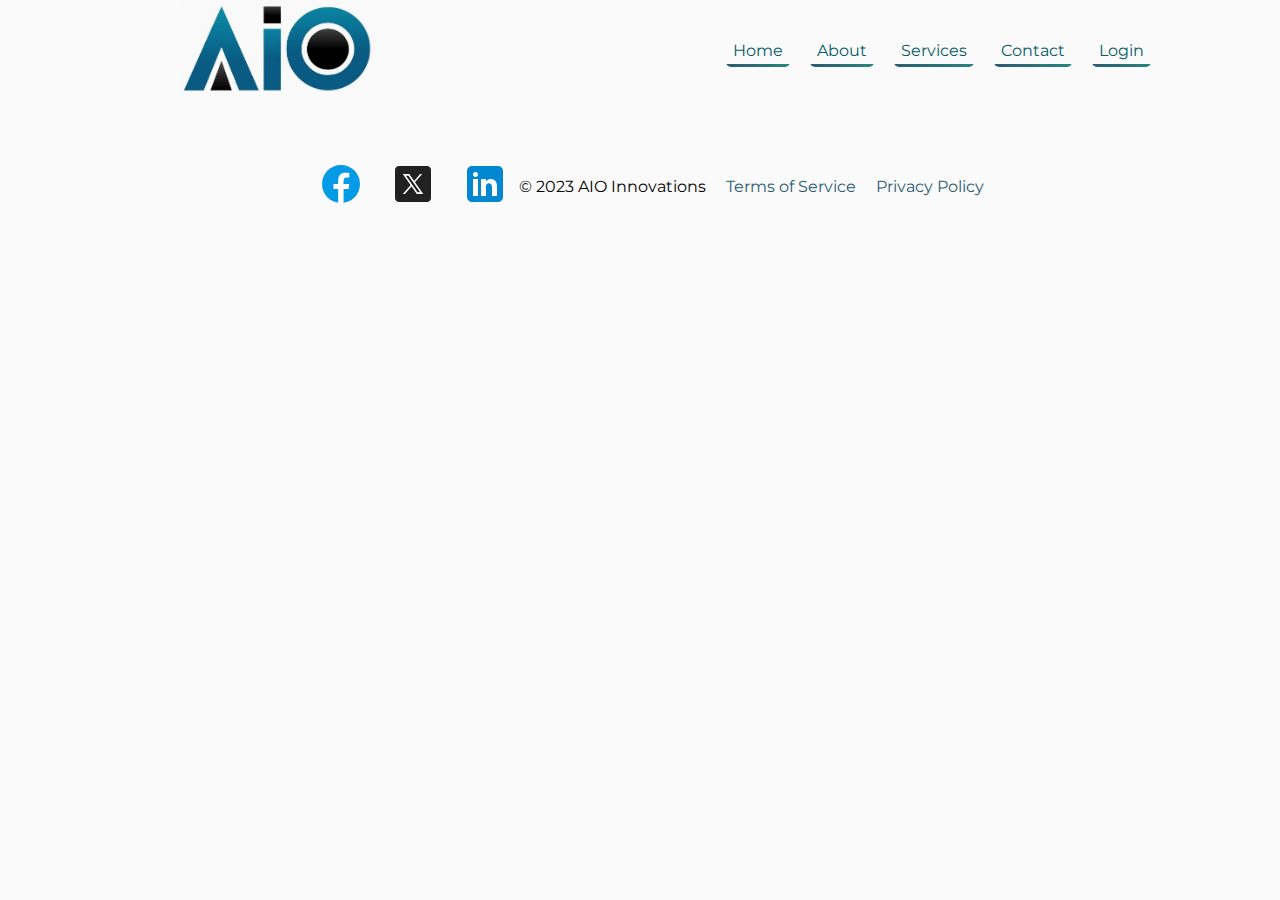
<file: about.html>
<!doctype html>
<html lang="en">
<head>
    <meta charset="UTF-8">
    <meta name="viewport"
          content="width=device-width, user-scalable=no, initial-scale=1.0, maximum-scale=1.0, minimum-scale=1.0">
    <meta http-equiv="X-UA-Compatible" content="ie=edge">
  <link rel="stylesheet" href="https://cdnjs.cloudflare.com/ajax/libs/font-awesome/6.5.1/css/all.min.css">
    <link rel="stylesheet" href="./css/navbar.css">
    <link rel="stylesheet" href="./css/styles.css">
    <title>AIO - About</title>
</head>
<body>
  <header>
    <nav class="main-nav-bar">
      <figure>
        <img class="Banner" src="./assets/Logo/WhatsApp%20Image%202023-11-23%20at%2022.14.20.jpeg" alt="AIO Innovations">
      </figure>
      <ul class="nav_bar_links">
        <li>
          <a href="./index.html">Home</a>
        </li>
        <li>
          <a href="./about.html">About</a>
        </li>
        <li>
          <a href="./services.html">Services</a>
        </li>
        <li>
          <a href="./contact.html">Contact</a>
        </li>
        <li>
          <a href="./login.html">Login</a>
        </li>
      </ul>
    </nav>
  </header>

  <main>

  </main>

  <footer>
    <div id="fb-root">
      <a href="https://www.facebook.com/profile.php?id=61553851433305" target="_blank">
        <img src="./assets/icons8-facebook.svg" alt="Facebook">
      </a>
      <a href="https://twitter.com/AIO_Innovations" target="_blank">
        <img src="./assets/icons8-twitterx.svg" alt="Twitter">
      </a>
      <a href="https://www.linkedin.com/company/aio-innovations/" target="_blank">
        <img src="./assets/icons8-linkedin.svg" alt="LinkeIn">
      </a>
    </div>

    <p>© 2023 AIO Innovations</p>
    <a href="./terminos.html">Terms of Service</a>
    <a href="./privacidad.html">Privacy Policy</a>
  </footer>

</body>
</html>
</file>
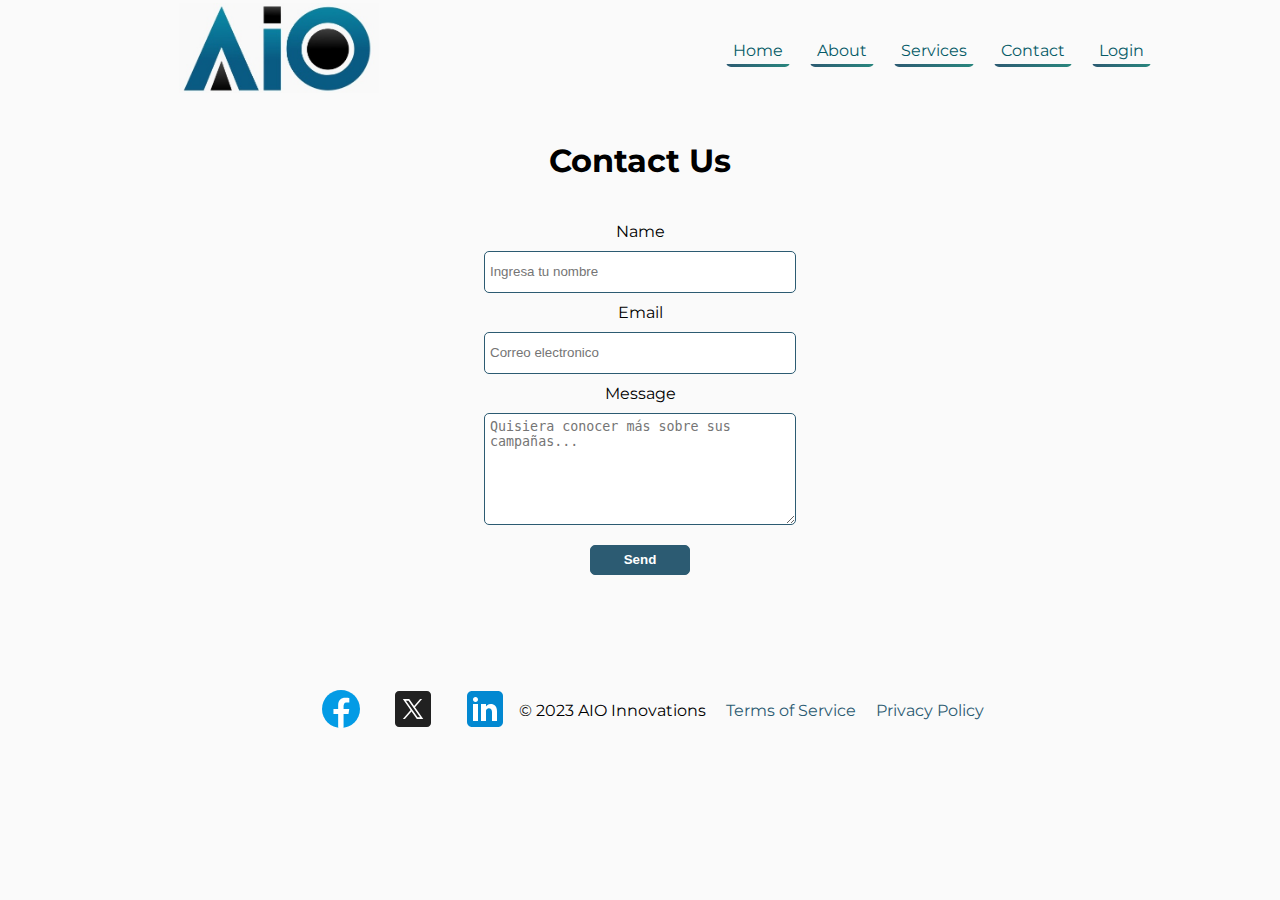
<file: contact.html>
<!doctype html>
<html lang="en">
<head>
    <meta charset="UTF-8">
    <meta name="viewport"
          content="width=device-width, user-scalable=no, initial-scale=1.0, maximum-scale=1.0, minimum-scale=1.0">
    <meta http-equiv="X-UA-Compatible" content="ie=edge">
    <link rel="stylesheet" href="https://cdnjs.cloudflare.com/ajax/libs/font-awesome/6.5.1/css/all.min.css">
    <link rel="stylesheet" href="./css/navbar.css">
    <link rel="stylesheet" href="./css/styles.css">
    <link rel="stylesheet" href="./css/contact.css">
    <title>AIO - Contact</title>
</head>
<body>
    <header>
        <nav class="main-nav-bar">
            <figure>
                <img class="Banner" src="./assets/Logo/WhatsApp%20Image%202023-11-23%20at%2022.14.20.jpeg" alt="AIO Innovations">
            </figure>
            <ul class="nav_bar_links">
                <li>
                    <a href="./index.html">Home</a>
                </li>
                <li>
                    <a href="./about.html">About</a>
                </li>
                <li>
                    <a href="./services.html">Services</a>
                </li>
                <li>
                    <a href="./contact.html">Contact</a>
                </li>
                <li>
                    <a href="./login.html">Login</a>
                </li>
            </ul>
        </nav>
    </header>

    <main>
        <section class="contact">
            <h1 class="contact-title">Contact Us</h1>
            <form action="#" class="contact-form">
                <label for="name">Name</label>
                <input type="text" id="name" placeholder="Ingresa tu nombre" required>
                <label for="email">Email</label>
                <input type="email" id="email" placeholder="Correo electronico" required>
                <label for="message">Message</label>
                <textarea name="message" id="message" cols="30" rows="10" placeholder="Quisiera conocer más sobre sus campañas..." required></textarea>
                <button type="submit">Send</button>
            </form>
        </section>
    </main>

    <footer>
        <div id="fb-root">
            <a href="https://www.facebook.com/profile.php?id=61553851433305" target="_blank">
                <img src="./assets/icons8-facebook.svg" alt="Facebook">
            </a>
            <a href="https://twitter.com/AIO_Innovations" target="_blank">
                <img src="./assets/icons8-twitterx.svg" alt="Twitter">
            </a>
            <a href="https://www.linkedin.com/company/aio-innovations/" target="_blank">
                <img src="./assets/icons8-linkedin.svg" alt="LinkeIn">
            </a>
        </div>

        <p>© 2023 AIO Innovations</p>
        <a href="./terminos.html">Terms of Service</a>
        <a href="./privacidad.html">Privacy Policy</a>
    </footer>
</body>
</html>
</file>
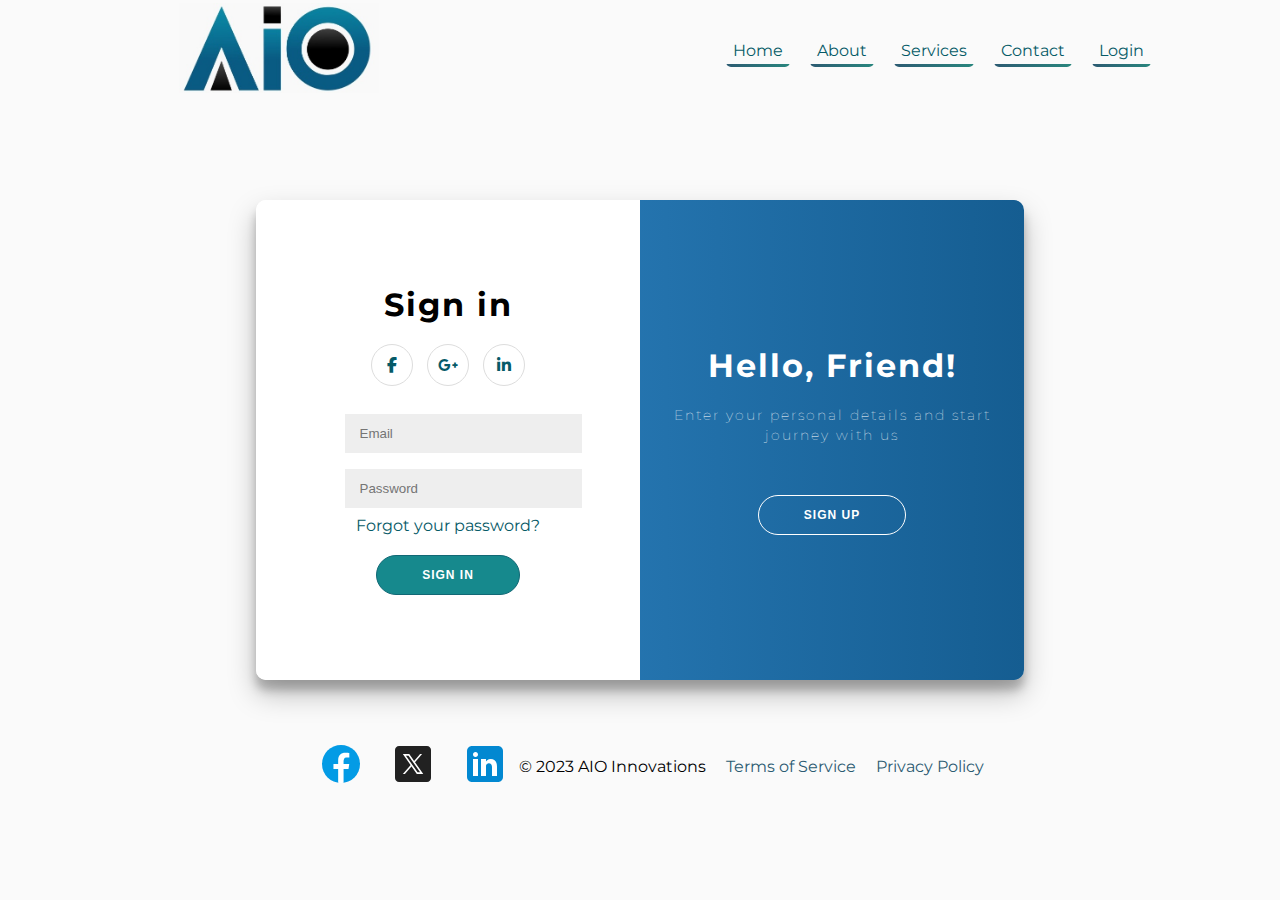
<file: login.html>
<!doctype html>
<html lang="en">
<head>
    <meta charset="UTF-8">
    <meta name="viewport"
          content="width=device-width, user-scalable=no, initial-scale=1.0, maximum-scale=1.0, minimum-scale=1.0">
    <meta http-equiv="X-UA-Compatible" content="ie=edge">
    <link rel="stylesheet" href="https://cdnjs.cloudflare.com/ajax/libs/font-awesome/6.5.1/css/all.min.css">
    <link rel="stylesheet" href="./css/styles.css">
    <link rel="stylesheet" href="./css/login.css">
    <link rel="stylesheet" href="./css/navbar.css">
    <title>AIO innovations</title>
</head>
<body>
    <header>
        <nav class="main-nav-bar">
            <figure>
                <img class="Banner" src="./assets/Logo/WhatsApp%20Image%202023-11-23%20at%2022.14.20.jpeg" alt="AIO Innovations">
            </figure>
            <ul class="nav_bar_links">
                <li>
                    <a href="./index.html">Home</a>
                </li>
                <li>
                    <a href="./about.html">About</a>
                </li>
                <li>
                    <a href="./services.html">Services</a>
                </li>
                <li>
                    <a href="./contact.html">Contact</a>
                </li>
                <li>
                    <a href="./login.html">Login</a>
                </li>
            </ul>
        </nav>
    </header>

    <main>
        <section class="container" id="container">
            <section class="form-container sign-up-container">
                <form>
                    <h1 class="click_to_register">Create Account</h1>
                    <div class="social-container">
                        <a href="#" class="social"><i class="fa-brands fa-facebook-f"></i></a>
                        <a href="#" class="social"><i class="fa-brands fa-google-plus-g"></i></a>
                        <a href="#" class="social"><i class="fa-brands fa-linkedin-in"></i></a>
                    </div>
                    <label>
                        <input type="text" placeholder="Name" />
                    </label>
                    <label>
                        <input type="email" placeholder="Email" />
                    </label>
                    <label>
                        <input type="password" placeholder="Password" />
                    </label>
                    <button>Sign Up</button>
                </form>
            </section>

            <section class="form-container sign-in-container">
                <form>
                    <h1 class="click_to_register">Sign in</h1>
                    <div class="social-container">
                        <a href="#" class="social"><i class="fa-brands fa-facebook-f"></i></a>
                        <a href="#" class="social"><i class="fa-brands fa-google-plus-g"></i></a>
                        <a href="#" class="social"><i class="fa-brands fa-linkedin-in"></i></a>
                    </div>
                    <label>
                        <input type="email" placeholder="Email" />
                    </label>
                    <label>
                        <input type="password" placeholder="Password" />
                    </label>
                    <a href="#">Forgot your password?</a>
                    <button>Sign In</button>
                </form>
            </section>

            <section class="overlay-container">
                <div class="overlay">
                    <div class="overlay-panel overlay-left">
                        <h1 class="click_to_register">Welcome Back!</h1>
                        <p class="box_text">To keep connected with us please login with your personal info</p>
                        <button class="ghost" id="signIn">Sign In</button>
                    </div>
                    <div class="overlay-panel overlay-right">
                        <h1 class="click_to_register">Hello, Friend!</h1>
                        <p class="box_text">Enter your personal details and start journey with us</p>
                        <button class="ghost" id="signUp">Sign Up</button>
                    </div>
                </div>
            </section>
        </section>
    </main>

    <footer>
        <div id="fb-root">
            <a href="https://www.facebook.com/profile.php?id=61553851433305" target="_blank">
                <img src="./assets/icons8-facebook.svg" alt="Facebook">
            </a>
            <a href="https://twitter.com/AIO_Innovations" target="_blank">
                <img src="./assets/icons8-twitterx.svg" alt="Twitter">
            </a>
            <a href="https://www.linkedin.com/company/aio-innovations/" target="_blank">
                <img src="./assets/icons8-linkedin.svg" alt="LinkeIn">
            </a>
        </div>

        <p>© 2023 AIO Innovations</p>
        <a href="./terminos.html">Terms of Service</a>
        <a href="./privacidad.html">Privacy Policy</a>
    </footer>

<script src="login.js"></script>

    <script>
        window.fbAsyncInit = function() {
            FB.init({
                appId      : '{your-app-id}',
                cookie     : true,
                xfbml      : true,
                version    : '{api-version}'
            });

            FB.AppEvents.logPageView();

        };

        (function(d, s, id){
            var js, fjs = d.getElementsByTagName(s)[0];
            if (d.getElementById(id)) {return;}
            js = d.createElement(s); js.id = id;
            js.src = "https://connect.facebook.net/en_US/sdk.js";
            fjs.parentNode.insertBefore(js, fjs);
        }(document, 'script', 'facebook-jssdk'));
    </script>
</body>
</html>
</file>
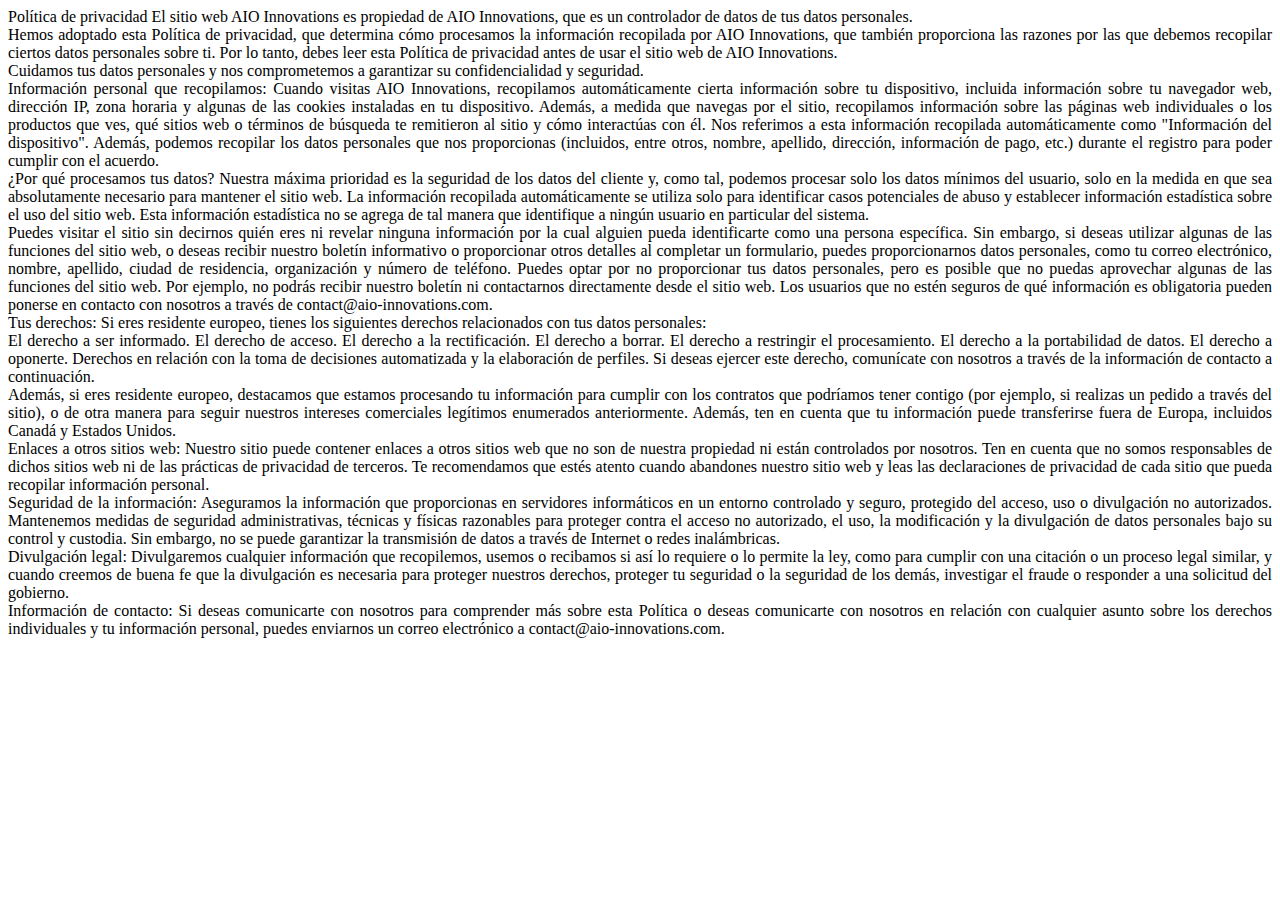
<file: privacidad.html>
<!doctype html>
<html lang="en, es">
<head>
    <meta charset="UTF-8">
    <meta name="viewport"
          content="width=device-width, user-scalable=no, initial-scale=1.0, maximum-scale=1.0, minimum-scale=1.0">
    <meta http-equiv="X-UA-Compatible" content="ie=edge">
    <link rel="stylesheet" href="../css/terminos.css">
    <title>Privacy Policy</title>
</head>
<body>
    <main>
        Política de privacidad
        El sitio web AIO Innovations es propiedad de AIO Innovations, que es un controlador de datos de tus datos personales.
        <br>
        Hemos adoptado esta Política de privacidad, que determina cómo procesamos la información recopilada por AIO Innovations, que también proporciona las razones por las que debemos recopilar ciertos datos personales sobre ti. Por lo tanto, debes leer esta Política de privacidad antes de usar el sitio web de AIO Innovations.
        <br>
        Cuidamos tus datos personales y nos comprometemos a garantizar su confidencialidad y seguridad.
        <br>
        Información personal que recopilamos:
        Cuando visitas AIO Innovations, recopilamos automáticamente cierta información sobre tu dispositivo, incluida información sobre tu navegador web, dirección IP, zona horaria y algunas de las cookies instaladas en tu dispositivo. Además, a medida que navegas por el sitio, recopilamos información sobre las páginas web individuales o los productos que ves, qué sitios web o términos de búsqueda te remitieron al sitio y cómo interactúas con él. Nos referimos a esta información recopilada automáticamente como "Información del dispositivo". Además, podemos recopilar los datos personales que nos proporcionas (incluidos, entre otros, nombre, apellido, dirección, información de pago, etc.) durante el registro para poder cumplir con el acuerdo.
        <br>
        ¿Por qué procesamos tus datos?
        Nuestra máxima prioridad es la seguridad de los datos del cliente y, como tal, podemos procesar solo los datos mínimos del usuario, solo en la medida en que sea absolutamente necesario para mantener el sitio web. La información recopilada automáticamente se utiliza solo para identificar casos potenciales de abuso y establecer información estadística sobre el uso del sitio web. Esta información estadística no se agrega de tal manera que identifique a ningún usuario en particular del sistema.
        <br>
        Puedes visitar el sitio sin decirnos quién eres ni revelar ninguna información por la cual alguien pueda identificarte como una persona específica. Sin embargo, si deseas utilizar algunas de las funciones del sitio web, o deseas recibir nuestro boletín informativo o proporcionar otros detalles al completar un formulario, puedes proporcionarnos datos personales, como tu correo electrónico, nombre, apellido, ciudad de residencia, organización y número de teléfono. Puedes optar por no proporcionar tus datos personales, pero es posible que no puedas aprovechar algunas de las funciones del sitio web. Por ejemplo, no podrás recibir nuestro boletín ni contactarnos directamente desde el sitio web. Los usuarios que no estén seguros de qué información es obligatoria pueden ponerse en contacto con nosotros a través de contact@aio-innovations.com.
        <br>
        Tus derechos:
        Si eres residente europeo, tienes los siguientes derechos relacionados con tus datos personales:
        <br>
        El derecho a ser informado.
        El derecho de acceso.
        El derecho a la rectificación.
        El derecho a borrar.
        El derecho a restringir el procesamiento.
        El derecho a la portabilidad de datos.
        El derecho a oponerte.
        Derechos en relación con la toma de decisiones automatizada y la elaboración de perfiles.
        Si deseas ejercer este derecho, comunícate con nosotros a través de la información de contacto a continuación.
        <br>
        Además, si eres residente europeo, destacamos que estamos procesando tu información para cumplir con los contratos que podríamos tener contigo (por ejemplo, si realizas un pedido a través del sitio), o de otra manera para seguir nuestros intereses comerciales legítimos enumerados anteriormente. Además, ten en cuenta que tu información puede transferirse fuera de Europa, incluidos Canadá y Estados Unidos.
        <br>
        Enlaces a otros sitios web:
        Nuestro sitio puede contener enlaces a otros sitios web que no son de nuestra propiedad ni están controlados por nosotros. Ten en cuenta que no somos responsables de dichos sitios web ni de las prácticas de privacidad de terceros. Te recomendamos que estés atento cuando abandones nuestro sitio web y leas las declaraciones de privacidad de cada sitio que pueda recopilar información personal.
        <br>
        Seguridad de la información:
        Aseguramos la información que proporcionas en servidores informáticos en un entorno controlado y seguro, protegido del acceso, uso o divulgación no autorizados. Mantenemos medidas de seguridad administrativas, técnicas y físicas razonables para proteger contra el acceso no autorizado, el uso, la modificación y la divulgación de datos personales bajo su control y custodia. Sin embargo, no se puede garantizar la transmisión de datos a través de Internet o redes inalámbricas.
        <br>
        Divulgación legal:
        Divulgaremos cualquier información que recopilemos, usemos o recibamos si así lo requiere o lo permite la ley, como para cumplir con una citación o un proceso legal similar, y cuando creemos de buena fe que la divulgación es necesaria para proteger nuestros derechos, proteger tu seguridad o la seguridad de los demás, investigar el fraude o responder a una solicitud del gobierno.
        <br>
        Información de contacto:
        Si deseas comunicarte con nosotros para comprender más sobre esta Política o deseas comunicarte con nosotros en relación con cualquier asunto sobre los derechos individuales y tu información personal, puedes enviarnos un correo electrónico a contact@aio-innovations.com.
    </main>
</body>
</html>
</file>
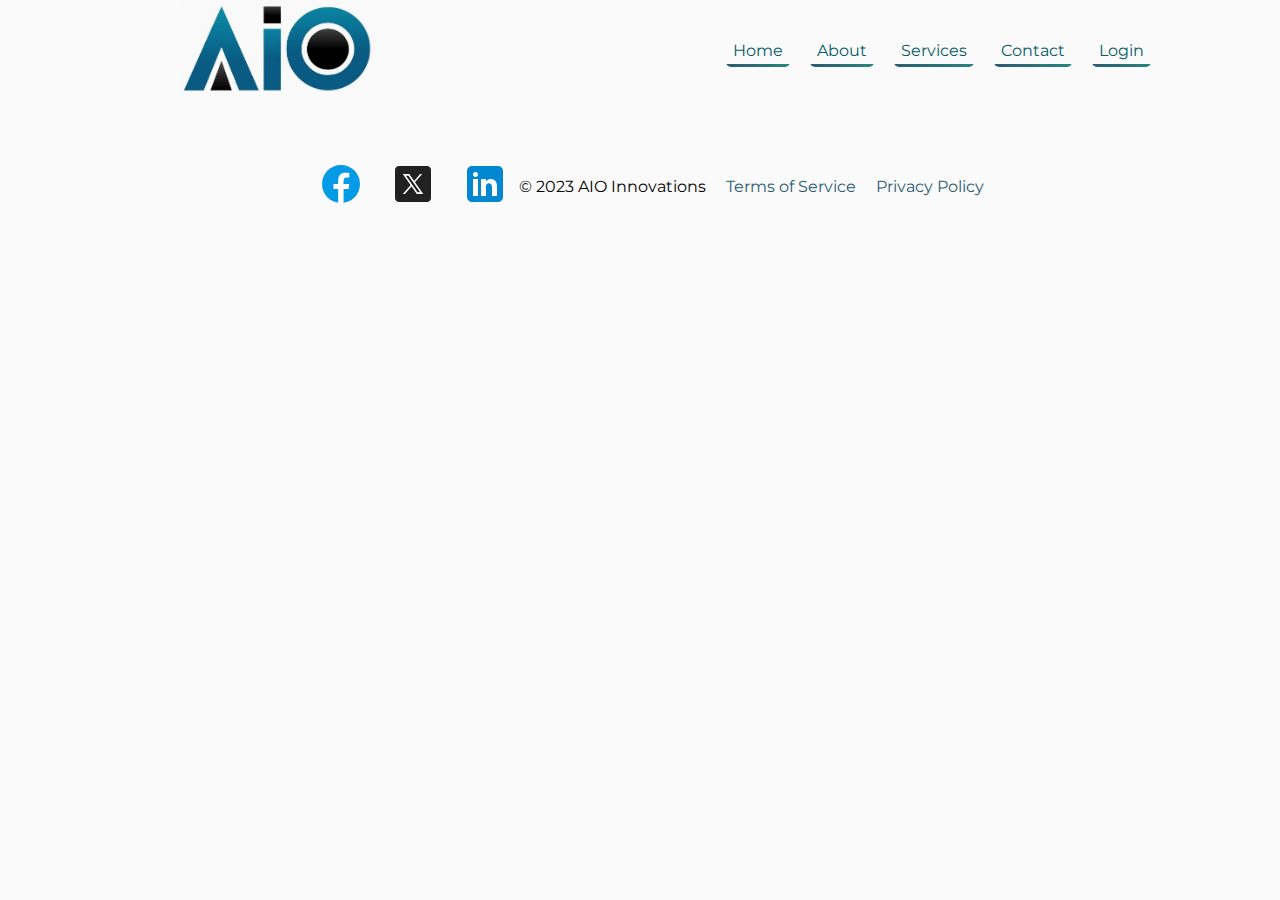
<file: services.html>
<!doctype html>
<html lang="en">
<head>
    <meta charset="UTF-8">
    <meta name="viewport"
          content="width=device-width, user-scalable=no, initial-scale=1.0, maximum-scale=1.0, minimum-scale=1.0">
    <meta http-equiv="X-UA-Compatible" content="ie=edge">
  <link rel="stylesheet" href="https://cdnjs.cloudflare.com/ajax/libs/font-awesome/6.5.1/css/all.min.css">
    <link rel="stylesheet" href="./css/navbar.css">
    <link rel="stylesheet" href="./css/styles.css">
    <title>AIO - Services</title>
</head>
<body>
  <header>
    <nav class="main-nav-bar">
      <figure>
        <img class="Banner" src="./assets/Logo/WhatsApp%20Image%202023-11-23%20at%2022.14.20.jpeg" alt="AIO Innovations">
      </figure>
      <ul class="nav_bar_links">
        <li>
          <a href="./index.html">Home</a>
        </li>
        <li>
          <a href="./about.html">About</a>
        </li>
        <li>
          <a href="./services.html">Services</a>
        </li>
        <li>
          <a href="./contact.html">Contact</a>
        </li>
        <li>
          <a href="./login.html">Login</a>
        </li>
      </ul>
    </nav>
  </header>

  <footer>
    <div id="fb-root">
      <a href="https://www.facebook.com/profile.php?id=61553851433305" target="_blank">
        <img src="./assets/icons8-facebook.svg" alt="Facebook">
      </a>
      <a href="https://twitter.com/AIO_Innovations" target="_blank">
        <img src="./assets/icons8-twitterx.svg" alt="Twitter">
      </a>
      <a href="https://www.linkedin.com/company/aio-innovations/" target="_blank">
        <img src="./assets/icons8-linkedin.svg" alt="LinkeIn">
      </a>
    </div>

    <p>© 2023 AIO Innovations</p>
    <a href="./terminos.html">Terms of Service</a>
    <a href="./privacidad.html">Privacy Policy</a>
  </footer>
</body>
</html>
</file>
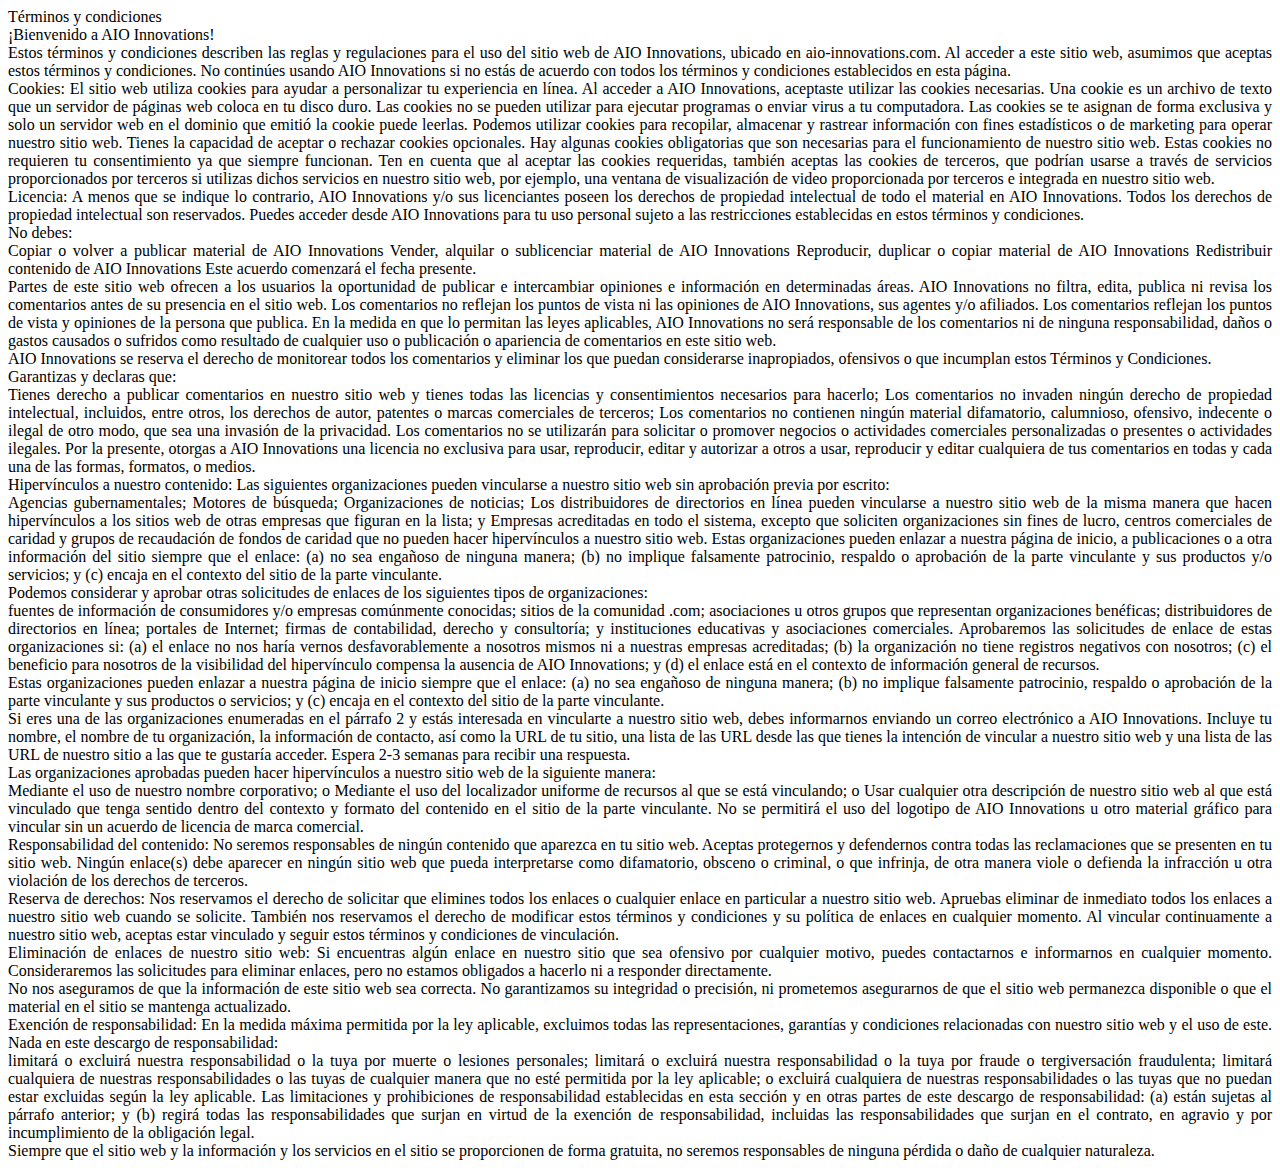
<file: terminos.html>
<!doctype html>
<html lang="en, es">
<head>
    <meta charset="UTF-8">
    <meta name="viewport"
          content="width=device-width, user-scalable=no, initial-scale=1.0, maximum-scale=1.0, minimum-scale=1.0">
    <meta http-equiv="X-UA-Compatible" content="ie=edge">
  <link rel="stylesheet" href="../css/terminos.css">
    <title>Terms of Service</title>
</head>
<body>
  <main class="Terminos_condiciones">
    Términos y condiciones
    <br>
    ¡Bienvenido a AIO Innovations!
    <br>
    Estos términos y condiciones describen las reglas y regulaciones para el uso del sitio web de AIO Innovations, ubicado en aio-innovations.com.
    Al acceder a este sitio web, asumimos que aceptas estos términos y condiciones. No continúes usando AIO Innovations si no estás de acuerdo con todos los términos y condiciones establecidos en esta página.
    <br>
    Cookies:
    El sitio web utiliza cookies para ayudar a personalizar tu experiencia en línea. Al acceder a AIO Innovations, aceptaste utilizar las cookies necesarias.
    Una cookie es un archivo de texto que un servidor de páginas web coloca en tu disco duro. Las cookies no se pueden utilizar para ejecutar programas o enviar virus a tu computadora. Las cookies se te asignan de forma exclusiva y solo un servidor web en el dominio que emitió la cookie puede leerlas.
    Podemos utilizar cookies para recopilar, almacenar y rastrear información con fines estadísticos o de marketing para operar nuestro sitio web. Tienes la capacidad de aceptar o rechazar cookies opcionales. Hay algunas cookies obligatorias que son necesarias para el funcionamiento de nuestro sitio web. Estas cookies no requieren tu consentimiento ya que siempre funcionan. Ten en cuenta que al aceptar las cookies requeridas, también aceptas las cookies de terceros, que podrían usarse a través de servicios proporcionados por terceros si utilizas dichos servicios en nuestro sitio web, por ejemplo, una ventana de visualización de video proporcionada por terceros e integrada en nuestro sitio web.
    <br>
    Licencia:
    A menos que se indique lo contrario, AIO Innovations y/o sus licenciantes poseen los derechos de propiedad intelectual de todo el material en AIO Innovations. Todos los derechos de propiedad intelectual son reservados. Puedes acceder desde AIO Innovations para tu uso personal sujeto a las restricciones establecidas en estos términos y condiciones.

    <br>
    No debes:
    <br>
    Copiar o volver a publicar material de AIO Innovations
    Vender, alquilar o sublicenciar material de AIO Innovations
    Reproducir, duplicar o copiar material de AIO Innovations
    Redistribuir contenido de AIO Innovations
    Este acuerdo comenzará el fecha presente.
    <br>
    Partes de este sitio web ofrecen a los usuarios la oportunidad de publicar e intercambiar opiniones e información en determinadas áreas. AIO Innovations no filtra, edita, publica ni revisa los comentarios antes de su presencia en el sitio web. Los comentarios no reflejan los puntos de vista ni las opiniones de AIO Innovations, sus agentes y/o afiliados. Los comentarios reflejan los puntos de vista y opiniones de la persona que publica. En la medida en que lo permitan las leyes aplicables, AIO Innovations no será responsable de los comentarios ni de ninguna responsabilidad, daños o gastos causados ​​o sufridos como resultado de cualquier uso o publicación o apariencia de comentarios en este sitio web.
    <br>
    AIO Innovations se reserva el derecho de monitorear todos los comentarios y eliminar los que puedan considerarse inapropiados, ofensivos o que incumplan estos Términos y Condiciones.
    <br>
    Garantizas y declaras que:
    <br>
    Tienes derecho a publicar comentarios en nuestro sitio web y tienes todas las licencias y consentimientos necesarios para hacerlo;
    Los comentarios no invaden ningún derecho de propiedad intelectual, incluidos, entre otros, los derechos de autor, patentes o marcas comerciales de terceros;
    Los comentarios no contienen ningún material difamatorio, calumnioso, ofensivo, indecente o ilegal de otro modo, que sea una invasión de la privacidad.
    Los comentarios no se utilizarán para solicitar o promover negocios o actividades comerciales personalizadas o presentes o actividades ilegales.
    Por la presente, otorgas a AIO Innovations una licencia no exclusiva para usar, reproducir, editar y autorizar a otros a usar, reproducir y editar cualquiera de tus comentarios en todas y cada una de las formas, formatos, o medios.
    <br>
    Hipervínculos a nuestro contenido:
    Las siguientes organizaciones pueden vincularse a nuestro sitio web sin aprobación previa por escrito:
    <br>
    Agencias gubernamentales;
    Motores de búsqueda;
    Organizaciones de noticias;
    Los distribuidores de directorios en línea pueden vincularse a nuestro sitio web de la misma manera que hacen hipervínculos a los sitios web de otras empresas que figuran en la lista; y
    Empresas acreditadas en todo el sistema, excepto que soliciten organizaciones sin fines de lucro, centros comerciales de caridad y grupos de recaudación de fondos de caridad que no pueden hacer hipervínculos a nuestro sitio web.
    Estas organizaciones pueden enlazar a nuestra página de inicio, a publicaciones o a otra información del sitio siempre que el enlace: (a) no sea engañoso de ninguna manera; (b) no implique falsamente patrocinio, respaldo o aprobación de la parte vinculante y sus productos y/o servicios; y (c) encaja en el contexto del sitio de la parte vinculante.
    <br>
    Podemos considerar y aprobar otras solicitudes de enlaces de los siguientes tipos de organizaciones:
    <br>
    fuentes de información de consumidores y/o empresas comúnmente conocidas;
    sitios de la comunidad .com;
    asociaciones u otros grupos que representan organizaciones benéficas;
    distribuidores de directorios en línea;
    portales de Internet;
    firmas de contabilidad, derecho y consultoría; y
    instituciones educativas y asociaciones comerciales.
    Aprobaremos las solicitudes de enlace de estas organizaciones si: (a) el enlace no nos haría vernos desfavorablemente a nosotros mismos ni a nuestras empresas acreditadas; (b) la organización no tiene registros negativos con nosotros; (c) el beneficio para nosotros de la visibilidad del hipervínculo compensa la ausencia de AIO Innovations; y (d) el enlace está en el contexto de información general de recursos.
    <br>
    Estas organizaciones pueden enlazar a nuestra página de inicio siempre que el enlace: (a) no sea engañoso de ninguna manera; (b) no implique falsamente patrocinio, respaldo o aprobación de la parte vinculante y sus productos o servicios; y (c) encaja en el contexto del sitio de la parte vinculante.
    <br>
    Si eres una de las organizaciones enumeradas en el párrafo 2 y estás interesada en vincularte a nuestro sitio web, debes informarnos enviando un correo electrónico a AIO Innovations. Incluye tu nombre, el nombre de tu organización, la información de contacto, así como la URL de tu sitio, una lista de las URL desde las que tienes la intención de vincular a nuestro sitio web y una lista de las URL de nuestro sitio a las que te gustaría acceder. Espera 2-3 semanas para recibir una respuesta.
    <br>
    Las organizaciones aprobadas pueden hacer hipervínculos a nuestro sitio web de la siguiente manera:
    <br>
    Mediante el uso de nuestro nombre corporativo; o
    Mediante el uso del localizador uniforme de recursos al que se está vinculando; o
    Usar cualquier otra descripción de nuestro sitio web al que está vinculado que tenga sentido dentro del contexto y formato del contenido en el sitio de la parte vinculante.
    No se permitirá el uso del logotipo de AIO Innovations u otro material gráfico para vincular sin un acuerdo de licencia de marca comercial.
    <br>
    Responsabilidad del contenido:
    No seremos responsables de ningún contenido que aparezca en tu sitio web. Aceptas protegernos y defendernos contra todas las reclamaciones que se presenten en tu sitio web. Ningún enlace(s) debe aparecer en ningún sitio web que pueda interpretarse como difamatorio, obsceno o criminal, o que infrinja, de otra manera viole o defienda la infracción u otra violación de los derechos de terceros.
    <br>
    Reserva de derechos:
    Nos reservamos el derecho de solicitar que elimines todos los enlaces o cualquier enlace en particular a nuestro sitio web. Apruebas eliminar de inmediato todos los enlaces a nuestro sitio web cuando se solicite. También nos reservamos el derecho de modificar estos términos y condiciones y su política de enlaces en cualquier momento. Al vincular continuamente a nuestro sitio web, aceptas estar vinculado y seguir estos términos y condiciones de vinculación.
    <br>
    Eliminación de enlaces de nuestro sitio web:
    Si encuentras algún enlace en nuestro sitio que sea ofensivo por cualquier motivo, puedes contactarnos e informarnos en cualquier momento. Consideraremos las solicitudes para eliminar enlaces, pero no estamos obligados a hacerlo ni a responder directamente.
    <br>
    No nos aseguramos de que la información de este sitio web sea correcta. No garantizamos su integridad o precisión, ni prometemos asegurarnos de que el sitio web permanezca disponible o que el material en el sitio se mantenga actualizado.
    <br>
    Exención de responsabilidad:
    En la medida máxima permitida por la ley aplicable, excluimos todas las representaciones, garantías y condiciones relacionadas con nuestro sitio web y el uso de este. Nada en este descargo de responsabilidad:
    <br>
    limitará o excluirá nuestra responsabilidad o la tuya por muerte o lesiones personales;
    limitará o excluirá nuestra responsabilidad o la tuya por fraude o tergiversación fraudulenta;
    limitará cualquiera de nuestras responsabilidades o las tuyas de cualquier manera que no esté permitida por la ley aplicable; o
    excluirá cualquiera de nuestras responsabilidades o las tuyas que no puedan estar excluidas según la ley aplicable.
    Las limitaciones y prohibiciones de responsabilidad establecidas en esta sección y en otras partes de este descargo de responsabilidad: (a) están sujetas al párrafo anterior; y (b) regirá todas las responsabilidades que surjan en virtud de la exención de responsabilidad, incluidas las responsabilidades que surjan en el contrato, en agravio y por incumplimiento de la obligación legal.
    <br>
    Siempre que el sitio web y la información y los servicios en el sitio se proporcionen de forma gratuita, no seremos responsables de ninguna pérdida o daño de cualquier naturaleza.
  </main>
</body>
</html>
</file>
<file: css/navbar.css>
@import url('https://fonts.googleapis.com/css?family=Montserrat:400,800');
:root{
    --dark-blue: hsl(200, 44%, 31%);
    --black: hsl(0, 0%, 0%)

}

header{
    display: contents;
}

nav{
    display: flex;
    justify-content: center;
    align-items: flex-start;
    height: 100px;
    width: 100%;
    font-family: 'Montserrat', sans-serif;
}

.main-nav-bar{
    display: flex;
    flex-direction: row;
    align-items: center;
    justify-content: space-around;
}

.main-nav-bar ul{
    display: flex;
    list-style: none;
    justify-content: center;
    color: var(--dark-blue);
}

/*noinspection CssReplaceWithShorthandSafely*/
.main-nav-bar li{
    border-radius: 5px;
    margin-left: 20px;
    padding: 7px;
    color: var(--dark-blue);
    background:
            linear-gradient(
                    to right,
                    var(--dark-blue),
                    rgb(41, 134, 126)),
            linear-gradient(
                    to right,
                    rgba(255, 0, 0, 1),
                    rgba(255, 0, 180, 1),
                    rgba(0, 100, 200, 1));

    background-size: 100% 3px, 0 1px;
    background-position: 100% 100%, 0 100%;
    background-repeat: no-repeat;
    transition: background-size 200ms;
}

.main-nav-bar li:hover{
    background-size: 0 3px, 100% 3px;
    cursor: pointer;
}

.Banner{
    position: relative;
    left: 10px;
    height: 90px;
    width: 200px;
}

.navigation{
    color: rgb(6, 90, 103);
    display: flex;
    justify-content: space-around;
    align-items: center;
    font-size: 25px;
    font-weight: bold;
}

.navigation__menu{
    display: flex;
    justify-content: space-around;
    align-items: center;
}

.navigation__menu ul{
    display: flex;
    justify-content: space-around;
    align-items: center;
    list-style: none;
}

.nav_bar_links a{
    text-decoration: none;
    list-style: none;
    color: rgb(6, 90, 103);
}

a{
    text-decoration: none;
    color: rgb(6, 90, 103);
}
</file>
<file: css/styles.css>
@import url('https://fonts.googleapis.com/css?family=Montserrat:400,800');
:root{
    --dark-blue: hsl(200, 44%, 31%);
    --black: hsl(0, 0%, 0%)
}

body{
    display: flex;
    flex-direction: column;
    align-items: stretch;
    justify-content: center;
    margin: 0;
    background: hsl(0, 0%, 98%, 1);
    position: relative;
    padding-bottom: 70px;
    font-family: 'Montserrat', sans-serif;
}


main{
    display: flex;
    flex-direction: column;
    flex-wrap: wrap;
    align-content: center;
    justify-content: center;
    align-items: center;
    font-family: 'Montserrat', sans-serif;
}

.main-title{
    color: var(--dark-blue);
    font-size: 50px;
    font-weight: bold;
}

.marketing_images{
    display: flex;
    flex-direction: row;
    justify-content: center;
    align-items: center;
    margin: 20px;
}

.mision_vision_values_container{
    display: flex;
    flex-direction: row;
}

.about-us{
    display: flex;
    align-items: center;
    justify-content: center;
    margin: 0 10px;
    width: 700px;
    text-align: justify;
}

.socials-ads{
    width: 25%;
    height: 25%;
}

.socials-ads img{
    width: 100%;
    height: 100%;
}

.mission-vision-values{
    display: flex;
    color: var(--dark-blue);
    flex-direction: column;
    align-items: center;
    justify-content: center;
    margin-right: 20px;
}

.mision_vision_text{
    flex-direction: column;
    align-items: center;
    justify-content: center;
    margin: 0 10px;
    text-align: justify;
    width: 200px;
}

.values{
    margin: 0;
    flex-direction: column;
    align-items: flex-start;
    justify-content: center;
    list-style: none;
}

footer{
    display: flex;
    position: relative;
    bottom: -60px;
    justify-content: center;
    align-items: center;
}

p{
    display: flex;
    margin-left: 10px;
    align-items: center;
    justify-content: center;
}

footer a{
    text-decoration: none;
    color: var(--dark-blue);
    margin-left: 20px;
}

#fb-root #fb-page{
    flex-direction: row;
    justify-content: center;
    align-items: center;
}

#fb-root a{
    text-decoration: none;
}


@media (max-width: 768px) {

    .main-nav-bar{
        display: flex;
        align-items: center;
        justify-content: center;
    }

    .Banner{
        display: none;
    }

    .about-us{
        width: 50%;
    }

    .mision_vision_values_container{
        flex-direction: column;
        align-items: center;
    }

    .mission-vision-values {
        margin: 20px;
        display: flex;
        align-self: center;
    }

    footer{
        display: flex;
        position: relative;
        flex-direction: column;
        bottom: -60px;
        justify-items: center;
        align-items: center;
    }
}
</file>
<file: css/contact.css>
@import url('https://fonts.googleapis.com/css?family=Montserrat:400,800');
:root{
    --dark-blue: hsl(200, 44%, 31%);
    --black: hsl(0, 0%, 0%)
}

body{
    display: flex;
    flex-direction: column;
    align-items: stretch;
    justify-content: center;
    margin: 0;
    background: hsl(0, 0%, 98%, 1);
    position: relative;
    padding-bottom: 70px;
    font-family: 'Montserrat', sans-serif;
}

.contact{
    display: flex;
    flex-direction: column;
    align-items: center;
    justify-content: center;
    margin: 20px;
}

.contact-form{
    display: flex;
    flex-direction: column;
    align-items: center;
    justify-content: center;
    margin: 20px;
}

.contact-form input{
    width: 300px;
    height: 30px;
    margin: 10px;
    border-radius: 5px;
    border: 1px solid var(--dark-blue);
    padding: 5px;
}

.contact-form textarea{
    width: 300px;
    height: 100px;
    margin: 10px;
    border-radius: 5px;
    border: 1px solid var(--dark-blue);
    padding: 5px;
}

.contact-form button{
    width: 100px;
    height: 30px;
    margin: 10px;
    border-radius: 5px;
    border: 1px solid var(--dark-blue);
    padding: 5px;
    background-color: var(--dark-blue);
    color: white;
    font-weight: bold;
}
</file>
<file: css/login.css>
@import url('https://fonts.googleapis.com/css?family=Montserrat:400,800');

:root{
    --dark-blue: hsl(200, 44%, 31%);
    --black: hsl(0, 0%, 0%);
}

body{
    display: flex;
    flex-direction: column;
    align-items: stretch;
    justify-content: center;
    margin: 0;
    background: hsl(0, 0%, 98%, 1);
    position: relative;
    padding-bottom: 70px;
    font-family: 'Montserrat', sans-serif;
}

.click_to_register{
    font-weight: bold;
    margin: 0;
    letter-spacing: 2px;
}

h2 {
    text-align: center;
    letter-spacing: 1px;
}

.box_text {
    font-size: 14px;
    font-weight: 100;
    line-height: 20px;
    letter-spacing: 2px;
    margin: 20px 0 30px;
}

span {
    font-size: 12px;
}

button {
    border-radius: 20px;
    border: 1px solid #116875;
    background-color: #16898d;
    color: #FFFFFF;
    font-size: 12px;
    font-weight: bold;
    padding: 12px 45px;
    letter-spacing: 1px;
    text-transform: uppercase;
    transition: transform 80ms ease-in;
    margin-top: 20px;
}

button:active {
    transform: scale(0.95);
}

button:focus {
    outline: none;
}

button.ghost {
    background-color: transparent;
    border-color: #FFFFFF;
}

form {
    background-color: #FFFFFF;
    display: flex;
    align-items: center;
    justify-content: center;
    flex-direction: column;
    padding: 0 50px;
    height: 100%;
    text-align: center;
}

input {
    background-color: #eee;
    border: none;
    padding: 12px 15px;
    margin: 8px 0;
    width: 100%;
}

.container {
    margin-top: 100px;
    background-color: #fff;
    border-radius: 10px;
    box-shadow: 0 14px 28px rgba(0,0,0,0.25),
    0 10px 10px rgba(0,0,0,0.22);
    position: relative;
    overflow: hidden;
    width: 768px;
    max-width: 100%;
    min-height: 480px;
}

.form-container {
    position: absolute;
    top: 0;
    height: 100%;
    transition: all 0.6s ease-in-out;
}

.sign-in-container {
    left: 0;
    width: 50%;
    z-index: 2;
}

.container.right-panel-active .sign-in-container {
    transform: translateX(100%);
}

.sign-up-container {
    left: 0;
    width: 50%;
    opacity: 0;
    z-index: 1;
}

.container.right-panel-active .sign-up-container {
    transform: translateX(100%);
    opacity: 1;
    z-index: 5;
    animation: show 0.6s;
}

@keyframes show {
    0%, 49.99% {
        opacity: 0;
        z-index: 1;
    }

    50%, 100% {
        opacity: 1;
        z-index: 5;
    }
}

.overlay-container {
    position: absolute;
    top: 0;
    left: 50%;
    width: 50%;
    height: 100%;
    overflow: hidden;
    transition: transform 0.6s ease-in-out;
    z-index: 100;
}

.container.right-panel-active .overlay-container{
    transform: translateX(-100%);
}

.overlay {
    background: #1676a8;
    background: -webkit-linear-gradient(to right, #269ed2, #41ccff);
    background: linear-gradient(to right, #338acb, #155d91);
    background-repeat: no-repeat;
    background-size: cover;
    background-position: 0 0;
    color: #FFFFFF;
    position: relative;
    left: -100%;
    height: 100%;
    width: 200%;
    transform: translateX(0);
    transition: transform 0.6s ease-in-out;
}

.container.right-panel-active .overlay {
    transform: translateX(50%);
}

.overlay-panel {
    position: absolute;
    display: flex;
    align-items: center;
    justify-content: center;
    flex-direction: column;
    padding: -1px 40px;
    text-align: center;
    top: 0;
    height: 100%;
    width: 50%;
    transform: translateX(0);
    transition: transform 0.6s ease-in-out;
}

.overlay-left {
    transform: translateX(-20%);
}

.container.right-panel-active .overlay-left {
    transform: translateX(0);
}

.overlay-right {
    right: 0;
    transform: translateX(0);
}

.container.right-panel-active .overlay-right {
    transform: translateX(20%);
}

.social-container {
    margin: 20px 0;
    color: #030505;
}

.social-container .social{
    border: 1px solid #DDDDDD;
    border-radius: 50%;
    display: inline-flex;
    justify-content: center;
    align-items: center;
    margin: 0 5px;
    height: 40px;
    width: 40px;
}
</file>
<file: css/terminos.css>
main{
    display: flex;
    flex-direction: column;
    flex-wrap: wrap;
    align-content: center;
    justify-content: center;
    align-items: center;
    text-align: justify;
}
</file>
